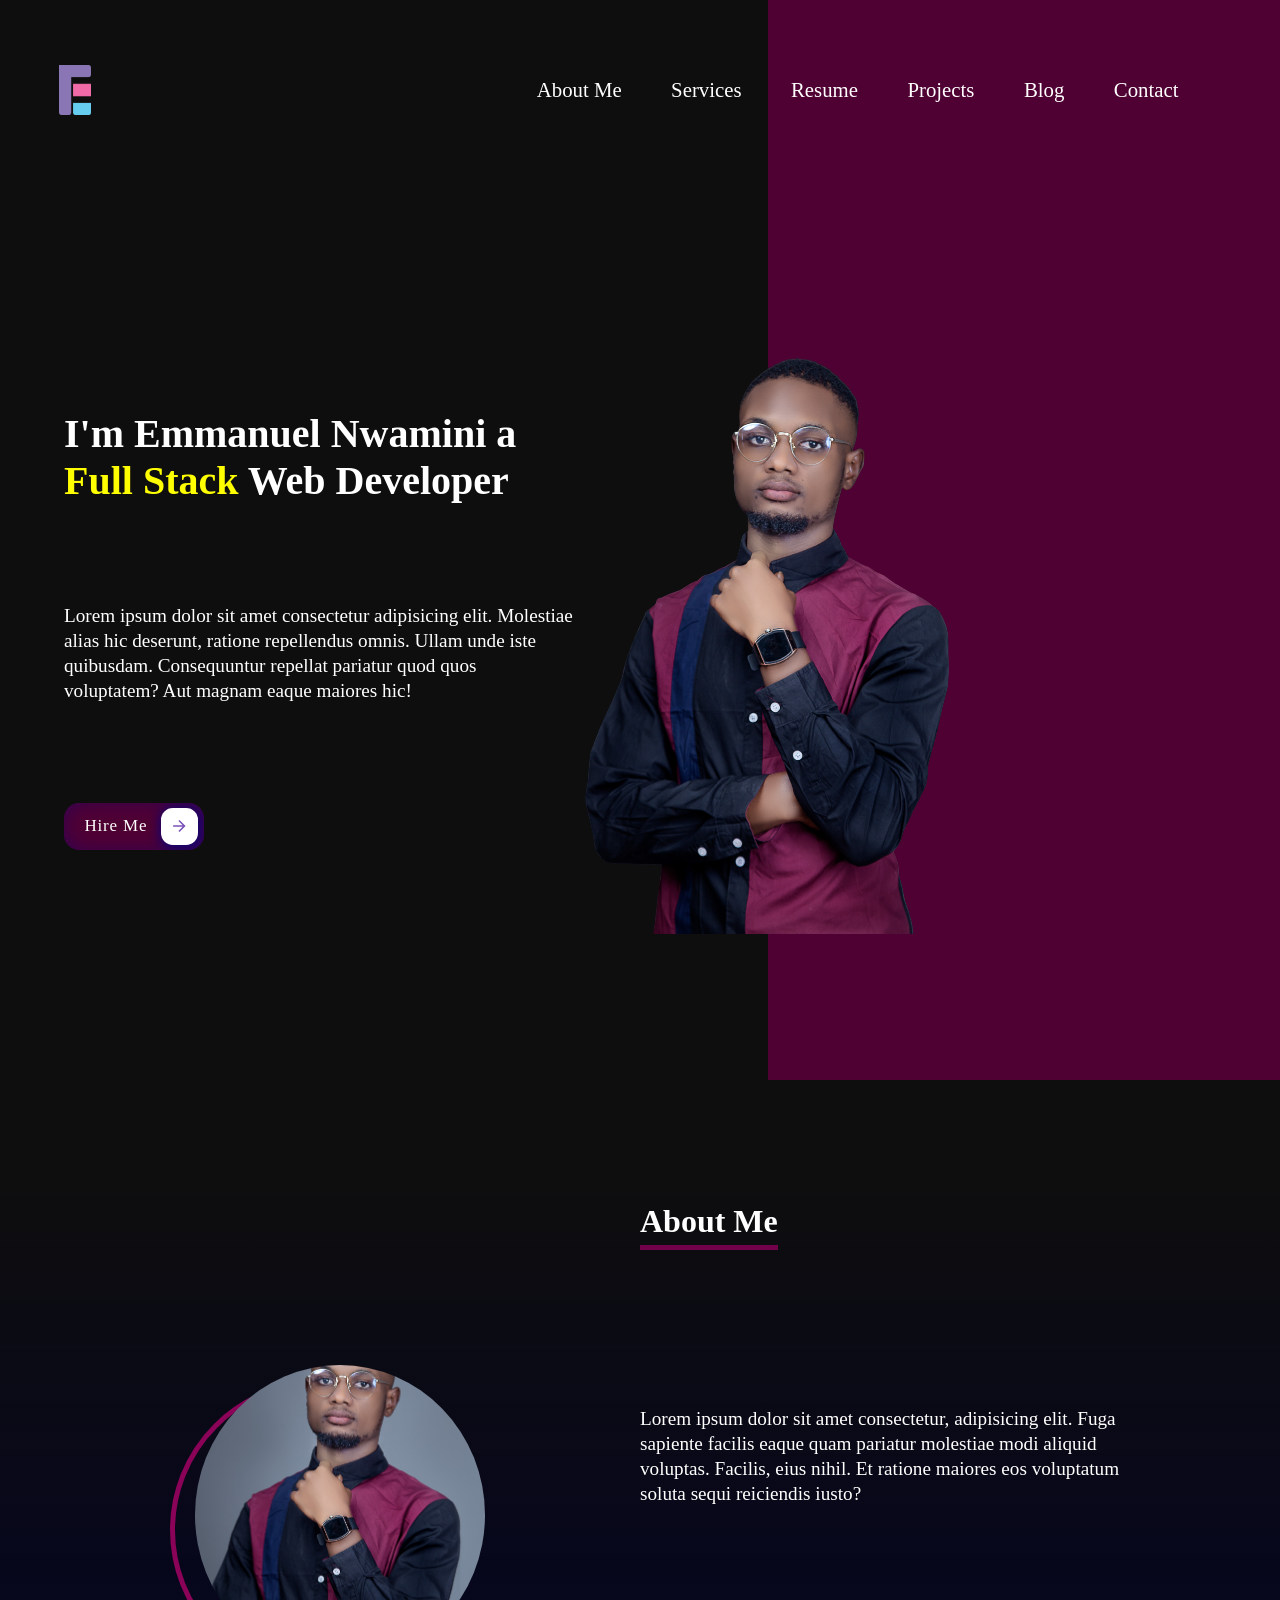
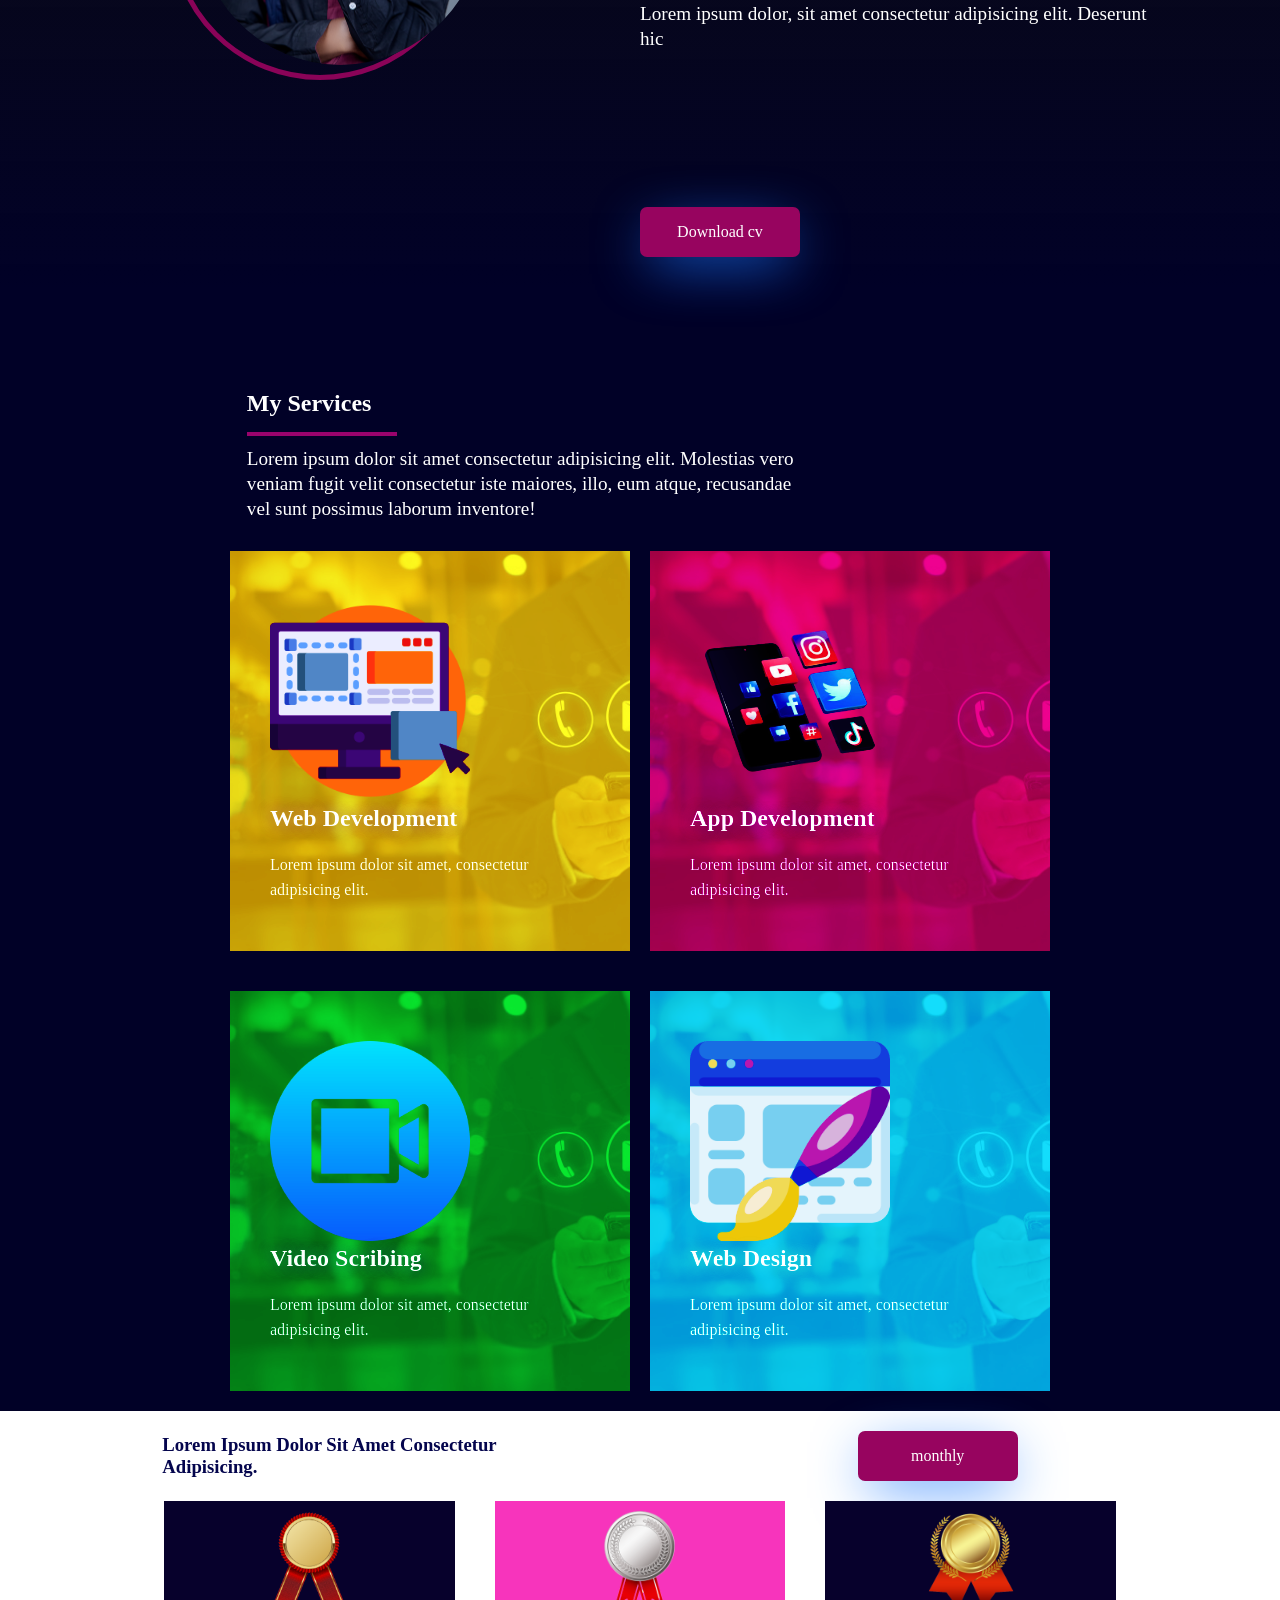
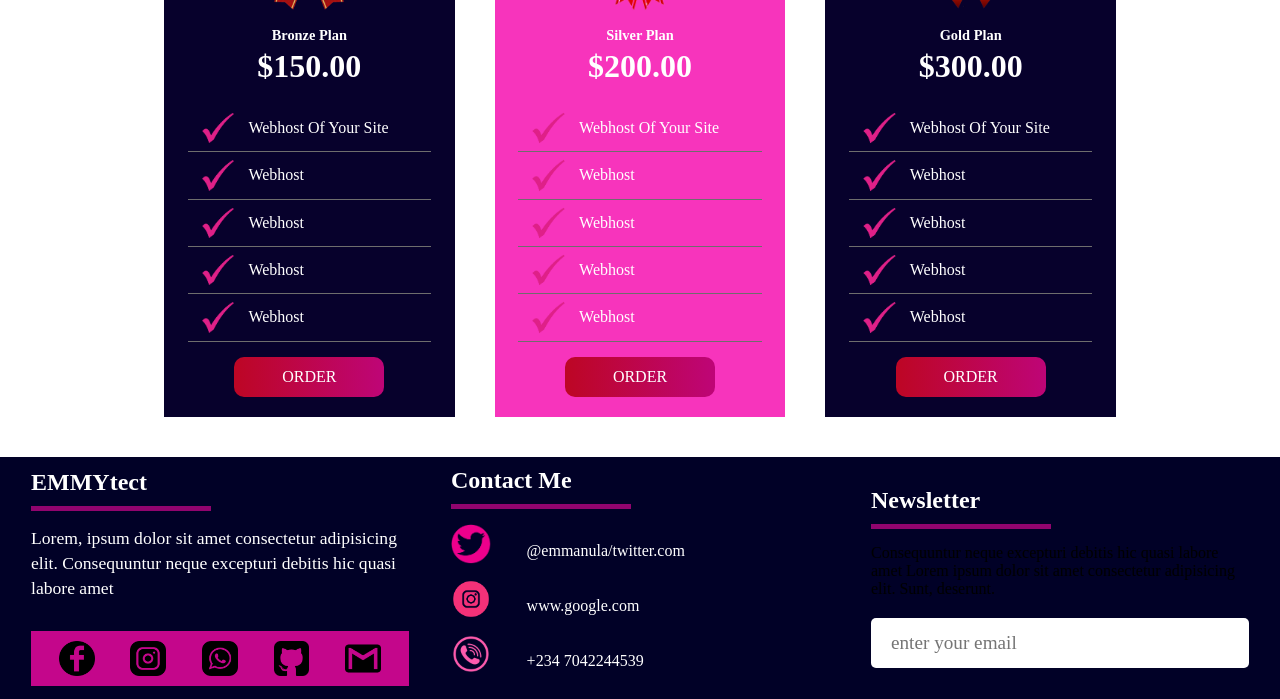
<file: index.html>
<!DOCTYPE html>
<html lang="en">
<head>
    <meta charset="UTF-8">
    <meta http-equiv="X-UA-Compatible" content="IE=edge">
    <meta name="viewport" content="width=device-width, initial-scale=1.0">
    <title>my portfolio</title>
    <link rel="stylesheet" href="./css/style.css">
    <link rel="shortcut icon" href="./images/logo-removebg-preview.png" type="image/x-icon">
</head>
<body>  
    <!-- this is the header section that contains the logo and the navigation bars   -->
    <header id="head"> 
        <!-- this is the logo container -->
        <div class="logo-container">
            <img src="./images/logo-removebg-preview.png" alt="" class="logo">
        </div>

        <!-- this is the navigation bar  for the destop view -->
        <nav class="navbar">

            <ul class="navlist">
                <li class="tab">
                    <!-- these are the navbar links to different pages -->
                    <a href="./index.html" class="link">about me</a>
                </li>
                <li class="tab">
                    <a href="#service" class="link">services</a>
                </li>
                <li class="tab">
                    <a href="./html files/resume.html" class="link">resume</a>
                </li>
                <li class="tab">
                    <a href="./html files/" class="link">projects</a>
                </li>
                <li class="tab">
                    <a href="./html files/blog.html" class="link">blog</a>
                </li>
                <li class="tab">
                    <a href="./html files/contact.html" class="link">contact</a>
                </li>
            </ul>
        </nav>

        <!-- this is the navigation sidebar for the mobile view -->

        <div class="menu-list" id="menu-items">
            <div class="menu-list-login">
                 <img src="./images/1193.png" alt=""  id="close-sidebar" class="close-btn">
            </div>
         <ul class="list-items">
            <li><a href="./index.html">home <img src="./images/arrow-24-xxl.png" alt="" class="arrow"> </a ></li>
             <li><a href="./html files/contact.html">contact  <img src="./images/arrow-24-xxl.png" alt="" class="arrow"></a></li>             <li><a href="./html files/blog.html">blog  <img src="./images/arrow-24-xxl.png" alt="" class="arrow"></a></li>
             <li><a href="./html files/project.html">projects <img src="./images/arrow-24-xxl.png" alt="" class="arrow"></a></li>
             <li><a href="./html files/resume.html">resume  <img src="./images/arrow-24-xxl.png" alt="" class="arrow"></a></li>
         </ul>
        </div>
        <!-- this is the code for the hamburger menu in the mobile view -->

        <div class="menu-container" id="menubar">
            <div class="menu-line"></div>
            <div class="menu-line"></div>
            <div class="menu-line"></div>
        </div>
    </header>
<!-- end of the header section -->

<!-- this is the beginning of the landpage section  -->

    <section class="landpage">
        <!-- this contains the introductory text -->

        <div class="welcome-text-container">
            <h1 class="intro-header">
                i'm emmanuel nwamini <span class="a">a</span><span class="fullstack"> full stack</span>
                web developer
            </h1>
            <p class="intro-details">
                Lorem ipsum dolor sit amet consectetur adipisicing elit. Molestiae alias hic deserunt, 
                ratione repellendus omnis. Ullam unde iste quibusdam. 
                Consequuntur repellat pariatur quod quos voluptatem? Aut magnam eaque maiores hic!
            </p>
            <button class="cssbuttons-io-button"> hire me
                <div class="icon">
                  <svg height="24" width="24" viewBox="0 0 24 24" xmlns="http://www.w3.org/2000/svg"><path d="M0 0h24v24H0z" fill="none"></path><path d="M16.172 11l-5.364-5.364 1.414-1.414L20 12l-7.778 7.778-1.414-1.414L16.172 13H4v-2z" fill="currentColor"></path></svg>
                </div>
              </button>
        </div>

        <!-- this contains the lanpage image -->

        <div class="img-container">
            <img src="./images/profile2.png" alt="" >
        </div>
    </section>
    <!-- this is the end of the landpage section -->

    <!-- this is the beginning of the about me section  -->

    <section class="about-section">
        <!-- this is the profile picture container  -->
        <div class="profile-pix-container">
            <!-- this is the div round the picture with pink border-color  -->
            <div class="picture-wrapper">
                <img src="./images/profile1.jpg" alt="" class="profile-pix">
            </div>
        </div>
        <!-- this contains the about me text  -->
        <div class="about-us-text">
            <h1>about me</h1>
            <p>Lorem ipsum dolor sit amet consectetur, adipisicing elit. Fuga sapiente
                 facilis eaque quam pariatur molestiae modi aliquid voluptas. Facilis, eius nihil. Et
                 ratione maiores eos voluptatum soluta sequi reiciendis iusto?</p>
                <p>Lorem ipsum dolor, sit amet consectetur adipisicing elit. Deserunt hic</p>

                <!-- this is the download cv button  -->

            <button class="button" style="vertical-align:middle"><span>Download cv</span></button>
        </div>       
    </section>

    <!-- this is the end of the about me section  -->


     <!-- this is the beginning of the service section  -->
    <section class="service-section" id="service">

        <!-- this div contains the service header text  -->
        <div class="service-header">
            <h1>my services</h1>
            <p>Lorem ipsum dolor sit amet consectetur adipisicing elit. Molestias vero
                veniam fugit velit consectetur iste maiores, illo, eum atque,
                recusandae vel sunt possimus laborum inventore!</p>
        </div>

        <!-- this div contains the service cards -->
        <div class="service-card-container">
            <!-- this contains the first two top service cards  -->
            <div class="top-card">
                <!-- this is the first top service card  -->
                <div class="card card1">
                    <div class="card-body1">
                        <div class="card-img-container">
                            <img src="./images/ux.png" alt="" class="card-img">
                        </div>   
                        <h2>web development</h2>
                        <p>Lorem ipsum dolor sit amet, consectetur adipisicing elit.</p>
                    </div>
                </div>
                <!-- this is the second top service card  -->
                <div class="card card2">
                    <div class="card-body2">
                        <div class="card-img-container">
                            <img src="./images/images__5_-removebg-preview.png" alt="" class="card-img">
                        </div>  
                        <h2>app development</h2>
                        <p>Lorem ipsum dolor sit amet, consectetur adipisicing elit.</p>
                    </div>
                </div>
            </div>
            <!-- end of the top card container  -->

            <!-- beginning of the lower card container  -->
            <div class="lower-card">
                <!-- third card -->
                <div class="card card3">
                    <div class="card-body3">
                        <div class="card-img-container">
                            <img src="./images/video-camera.png" alt="" class="card-img">
                        </div>  
                        <h2>video scribing</h2>
                        <p>Lorem ipsum dolor sit amet, consectetur adipisicing elit.</p>
                    </div>
                </div>
                <!-- 4th card  -->
                <div class="card card4">
                    <div class="card-body4">
                        <div class="card-img-container">
                            <img src="./images/web-design.png" alt="" class="card-img">
                        </div>  
                        <h2>web design</h2>
                        <p>Lorem ipsum dolor sit amet, consectetur adipisicing elit.</p>
                    </div>
                </div>
            </div>
        </div>
        <!-- end of lower card  -->
    </section>
    <!-- end of service container section  -->

    <!-- beginning of prizing section "dont mind the contact section i wrote" i'll correct it -->

    <section class="contact-section">
        <!-- top section the contains prizing btns -->
        <div class="top-btn">
            <h3>Lorem ipsum dolor sit amet consectetur adipisicing.</h3>
            <button class="button" style="vertical-align:middle"><span>monthly</span></button>
        </div>

        <!-- prize crad containing section  -->
        <div class="price-card-container">
            <!-- prize card 1 -->
            <div class="prize-card prizecard1">
                <img src="./images/gold-medal-1321-removebg-preview.png" alt="" class="banner">
                <h1 class="prize">
                    <span class="small-text">bronze plan</span><br>
                    $150.00
                </h1>
                <ul class="prize-container">
                    <li class="prize-list">
                        <img src="./images/thick.png" alt="" class="thicked"> <a href="#">webhost of your site</a>
                    </li>
                    <li class="prize-list">
                        <img src="./images/thick.png" alt="" class="thicked"> <a href="#">webhost</a>
                    </li>
                    <li class="prize-list">
                        <img src="./images/thick.png" alt="" class="thicked"> <a href="#">webhost</a>
                    </li>
                    <li class="prize-list">
                        <img src="./images/thick.png" alt="" class="thicked"> <a href="#">webhost</a>
                    </li>
                    <li class="prize-list">
                        <img src="./images/thick.png" alt="" class="thicked"> <a href="#">webhost</a>
                    </li>
                </ul>
                <button class="pink-btn">
                    order
                </button>
            </div>
            <!-- prize card 2 -->
            <div class="prize-card prizecard2">
                <img src="./images/silver-medal-1948-removebg-preview.png" alt="" class="banner">
                <h1 class="prize">
                    <span class="small-text">silver plan</span><br>
                    $200.00
                </h1>
                <ul class="prize-container">
                    <li class="prize-list">
                        <img src="./images/thick.png" alt="" class="thicked"> <a href="#">webhost of your site</a>
                    </li>
                    <li class="prize-list">
                        <img src="./images/thick.png" alt="" class="thicked"> <a href="#">webhost</a>
                    </li>
                    <li class="prize-list">
                        <img src="./images/thick.png" alt="" class="thicked"> <a href="#">webhost</a>
                    </li>
                    <li class="prize-list">
                        <img src="./images/thick.png" alt="" class="thicked"> <a href="#">webhost</a>
                    </li>
                    <li class="prize-list">
                        <img src="./images/thick.png" alt="" class="thicked"> <a href="#">webhost</a>
                    </li>
                </ul>
                <button class="pink-btn">
                    order
                </button>
            </div>
            <!-- prize card 3 -->
            <div class="prize-card prizecard3">
                <img src="./images/gold.png" alt="" class="banner">
                <h1 class="prize">
                    <span class="small-text">gold plan</span><br>
                    $300.00
                </h1>
                <ul class="prize-container">
                    <li class="prize-list">
                        <img src="./images/thick.png" alt="" class="thicked"> <a href="#">webhost of your site</a>
                    </li>
                    <li class="prize-list">
                        <img src="./images/thick.png" alt="" class="thicked"> <a href="#">webhost</a>
                    </li>
                    <li class="prize-list">
                        <img src="./images/thick.png" alt="" class="thicked"> <a href="#">webhost</a>
                    </li>
                    <li class="prize-list">
                        <img src="./images/thick.png" alt="" class="thicked"> <a href="#">webhost</a>
                    </li>
                    <li class="prize-list">
                        <img src="./images/thick.png" alt="" class="thicked"> <a href="#">webhost</a>
                    </li>
                </ul>
                <button class="pink-btn">
                    order
                </button>
            </div>
        </div>
    </section>
    <!-- end of prizing section  -->

    <!-- footer section -->
    <footer>
        <!-- first division -->
        <div class="foot1">
            <h2><span class="emmy">emmy</span>tect</h2>
            <p>
                Lorem, ipsum dolor sit amet consectetur adipisicing elit.
                Consequuntur neque excepturi debitis hic quasi labore amet 
            </p>
            <div class="social-media-handle">
                <img src="./images/facebook.png" alt="" class="social-icon">
                <img src="./images/insta.png" alt="" class="social-icon">
                <img src="./images/whatsapp.png" alt="" class="social-icon">
                <img src="./images/git.png" alt="" class="social-icon">
                <img src="./images/mail.png" alt="" class="social-icon">
            </div>
        </div>
        <!-- second division  -->
        <div class="foot1">
            <h2>contact me</h2>
            <li ><img src="./images/twitter.png" alt=""class="my-img"> <a href="#">@emmanula/twitter.com</a></li>
            <li ><img src="./images/instagram.png" alt=""class="my-img"> <a href="#">www.google.com</a></li>
            <li ><img src="./images/images__4_-removebg-preview.png" alt=""class="my-img"> <a href="#">+234 7042244539</a></li>
        </div>
        <!-- 3rd division  -->

        <div class="foot1">
            <p>
            <h2>newsletter</h2>
                Consequuntur neque excepturi debitis hic quasi labore amet
                Lorem ipsum dolor sit amet consectetur adipisicing elit. Sunt, deserunt.
            </p>
            <input type="email" name="" id="" placeholder="enter your email" class="input">
        </div>
    </footer>
    <script src="./js/main.js"></script>
</body>
</html>
</file>
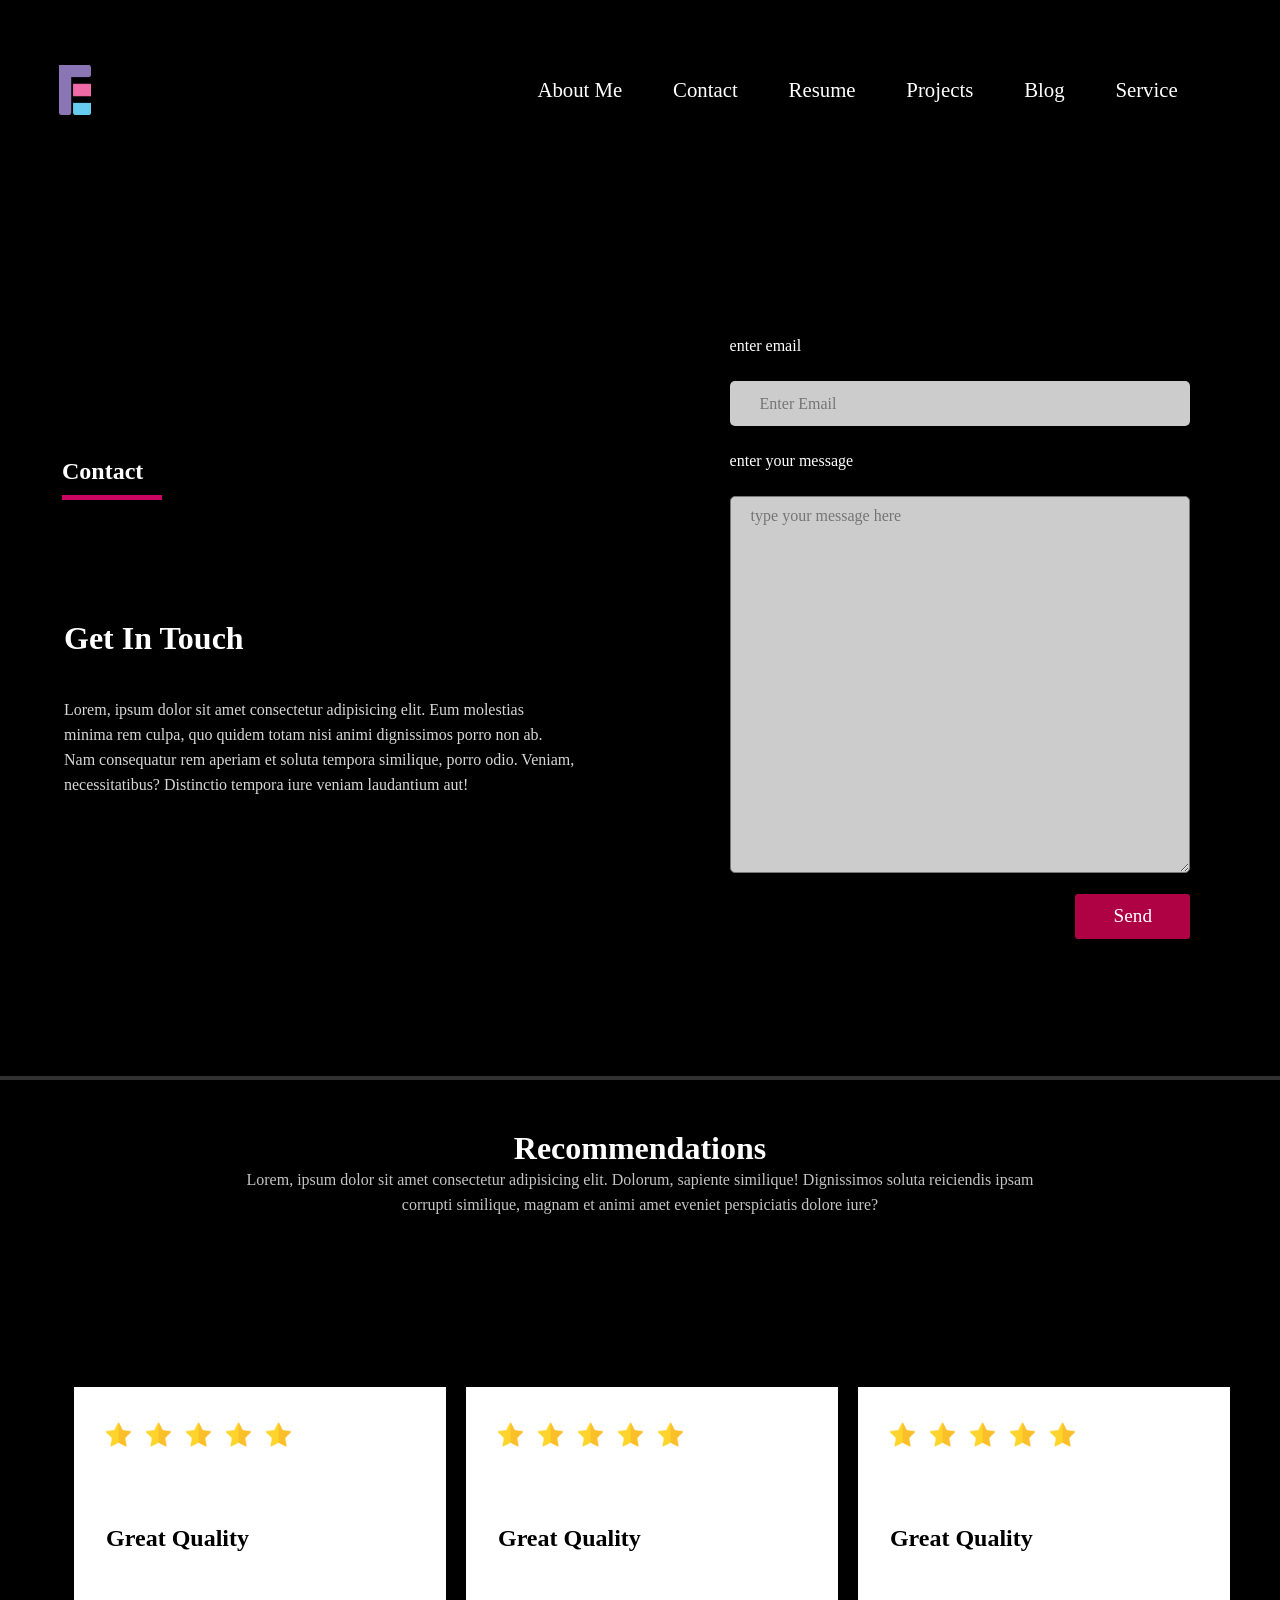
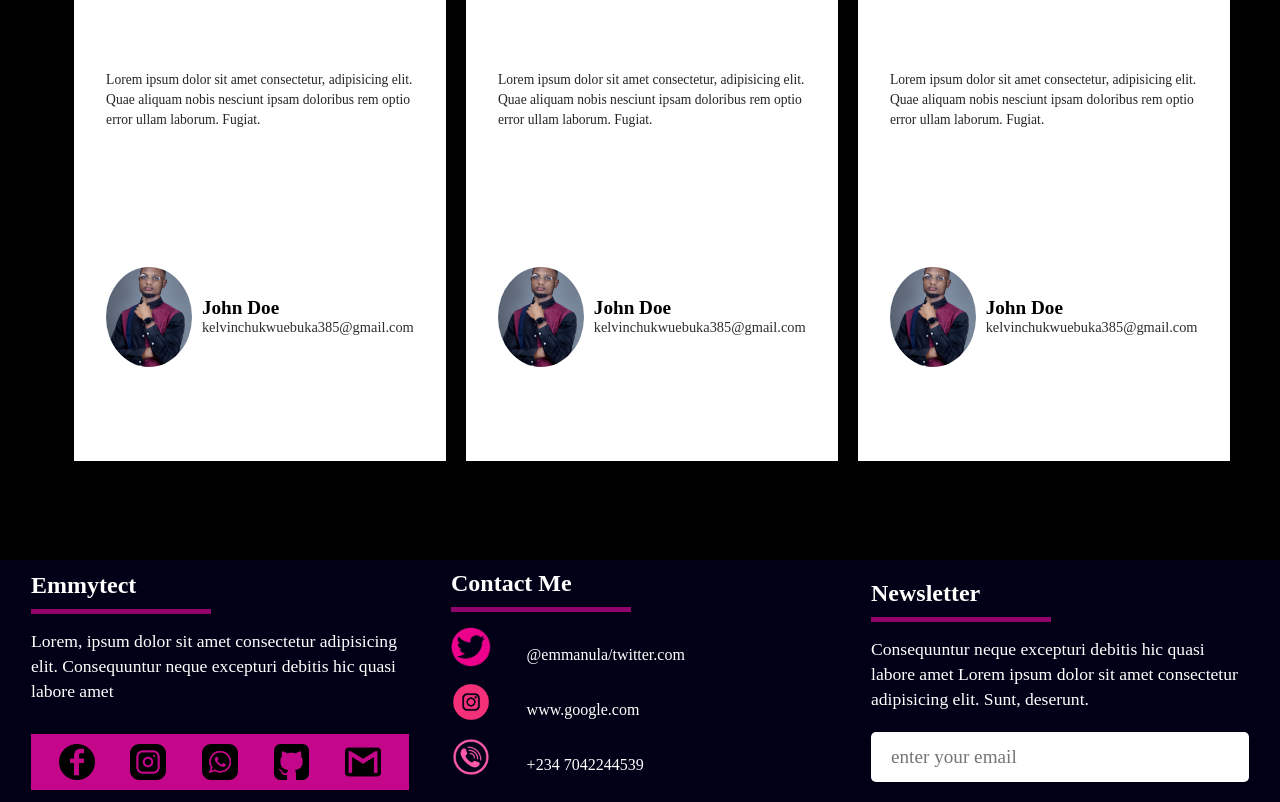
<file: html files/contact.html>
<!DOCTYPE html>
<html lang="en">
<head>
    <meta charset="UTF-8">
    <meta http-equiv="X-UA-Compatible" content="IE=edge">
    <meta name="viewport" content="width=device-width, initial-scale=1.0">
    <title>contact</title>
    <link rel="stylesheet" href="../css/general.css">
    <link rel="stylesheet" href="../css/contact.css">
</head>
<body>
    <header id="head">
        <!-- this is the logo container  -->
        <div class="logo-container">
            <img src="../images/logo-removebg-preview.png" alt="" class="logo">
        </div> 
        <!-- this is the navbar for desktop view    -->
        <nav class="navbar">
            <ul class="navlist">
                <li class="tab">
                    <a href="../index.html" class="link">about me</a>
                </li>
                <li class="tab">
                    <a href="./contact.html" class="link">contact</a>
                </li>
                <li class="tab">
                    <a href="./resume.html" class="link">resume</a>
                </li>
                <li class="tab">
                    <a href="./project.html" class="link">projects</a>
                </li>
                <li class="tab">
                    <a href="./blog.html" class="link">blog</a>
                </li>
                <li class="tab">
                    <a href="../index.html/#service" class="link">service</a>
                </li>
            </ul>
        </nav>
        <!-- this is the navbar for mobile view  -->
        <div class="menu-list" id="menu-items">
            <div class="menu-list-login">
                 <img src="../images/1193.png" alt=""  id="close-sidebar" class="close-btn">
            </div>
         <ul class="list-items">
            <li><a href="../index.html">home<img src="../images/arrow-24-xxl.png" alt="" class="arrow"> </a ></li>
             <li><a href="./contact.html">contact  <img src="../images/arrow-24-xxl.png" alt="" class="arrow"></a></li>
             <li><a href="./blog.html">blog  <img src="../images/arrow-24-xxl.png" alt="" class="arrow"></a></li>
             <li><a href="./resume.html">resume  <img src="../images/arrow-24-xxl.png" alt="" class="arrow"></a></li>
             <li><a href="./project.html">projects  <img src="../images/arrow-24-xxl.png" alt="" class="arrow"></a></li>
         </ul>
        </div>
        <!-- this is the hamburger menu  -->
        <div class="menu-container" id="menubar">
            <div class="menu-line"></div>
            <div class="menu-line"></div>
            <div class="menu-line"></div>
        </div>
    </header>
    <!-- this is the contact landpage that contains the get in touch text and the form  -->
    <section class="contact-landpage">
        <div class="contact-text-container">
            <h1>contact</h1>
            <h2>get in touch</h2>
            <p>Lorem, ipsum dolor sit amet consectetur adipisicing elit.
                 Eum molestias minima rem culpa, quo quidem totam nisi 
                 animi dignissimos porro non ab. Nam consequatur rem aperiam et 
                 soluta tempora similique, porro odio. 
                Veniam, necessitatibus? Distinctio tempora iure veniam laudantium aut!
            </p>
        </div>
        <!-- this is the contact form  -->
        <div class="form-container">
            <form action="" method="post" class="contact-form">
                <label for="#email-input">enter email</label>
                <input type="email" placeholder="enter email" class="contact-input" id="email-input">
                <label for="#text-area">enter your message</label>
                <textarea name="" id="text-area" cols="30" rows="10" class="text-area" placeholder="type your message here"></textarea>
                <button type="submit" class="submit-btn" value="submit">send</button>
            </form>
        </div>
    </section>
    <!-- this is the end of the first section  -->

    <!-- ths is the beginning of the second section ie the recommendation part  -->
    <section class="recommendation-section">
        <div class="recommendation-text">
            <h1>recommendations</h1>
            <p>Lorem, ipsum dolor sit amet consectetur adipisicing elit. Dolorum,
                sapiente similique! Dignissimos soluta reiciendis ipsam corrupti 
                similique, magnam et animi amet eveniet perspiciatis dolore iure?</p>
        </div>
        <!-- this contains the customer cards -->
        <div class="recommendation-card-container">
            <!-- this is the 1st customer card  -->
            <div class="recommendation-card">
                <div class="rank-container">
                    <img src="../images/star-removebg-preview.png" alt="" class="star">
                    <img src="../images/star-removebg-preview.png" alt="" class="star">
                    <img src="../images/star-removebg-preview.png" alt="" class="star">
                    <img src="../images/star-removebg-preview.png" alt="" class="star">
                    <img src="../images/star-removebg-preview.png" alt="" class="star">
                </div>
                <div class="rec-card-body">
                    <h1>great quality</h1>
                    <p>Lorem ipsum dolor sit amet consectetur, adipisicing elit.
                         Quae aliquam nobis nesciunt ipsam doloribus rem optio error ullam laborum. Fugiat.
                    </p>
                </div>
                <div class="profile-info">
                    <img src="../images/profile1.jpg" alt="" class="profile-img">
                    <p>
                        <span class="person-name">john doe</span>
                        <br>
                        kelvinchukwuebuka385@gmail.com
                    </p>
                </div>
            </div>
            <!-- 2nd  -->
            <div class="recommendation-card">
                <div class="rank-container">
                    <img src="../images/star-removebg-preview.png" alt="" class="star">
                    <img src="../images/star-removebg-preview.png" alt="" class="star">
                    <img src="../images/star-removebg-preview.png" alt="" class="star">
                    <img src="../images/star-removebg-preview.png" alt="" class="star">
                    <img src="../images/star-removebg-preview.png" alt="" class="star">
                </div>
                <div class="rec-card-body">
                    <h1>great quality</h1>
                    <p>Lorem ipsum dolor sit amet consectetur, adipisicing elit.
                         Quae aliquam nobis nesciunt ipsam doloribus rem optio error ullam laborum. Fugiat.
                    </p>
                </div>
                <div class="profile-info">
                    <img src="../images/profile1.jpg" alt="" class="profile-img">
                    <p>
                        <span class="person-name">john doe</span>
                        <br>
                        kelvinchukwuebuka385@gmail.com
                    </p>
                </div>
            </div>
            <!-- 3rd  -->
            <div class="recommendation-card">
                <div class="rank-container">
                    <img src="../images/star-removebg-preview.png" alt="" class="star">
                    <img src="../images/star-removebg-preview.png" alt="" class="star">
                    <img src="../images/star-removebg-preview.png" alt="" class="star">
                    <img src="../images/star-removebg-preview.png" alt="" class="star">
                    <img src="../images/star-removebg-preview.png" alt="" class="star">
                </div>
                <div class="rec-card-body">
                    <h1>great quality</h1>
                    <p>Lorem ipsum dolor sit amet consectetur, adipisicing elit.
                         Quae aliquam nobis nesciunt ipsam doloribus rem optio error ullam laborum. Fugiat.
                    </p>
                </div>
                <div class="profile-info">
                    <img src="../images/profile1.jpg" alt="" class="profile-img">
                    <p>
                        <span class="person-name">john doe</span>
                        <br>
                        kelvinchukwuebuka385@gmail.com
                    </p>
                </div>
            </div>
        </div>
    </section>
    <!-- end of the recommendation section  -->
    <footer>
        <!-- first division -->
        <div class="foot1">
            <h2><span class="emmy">emmy</span>tect</h2>
            <p>
                Lorem, ipsum dolor sit amet consectetur adipisicing elit.
                Consequuntur neque excepturi debitis hic quasi labore amet 
            </p>
            <div class="social-media-handle">
                <img src="../images/facebook.png" alt="" class="social-icon">
                <img src="../images/insta.png" alt="" class="social-icon">
                <img src="../images/whatsapp.png" alt="" class="social-icon">
                <img src="../images/git.png" alt="" class="social-icon">
                <img src="../images/mail.png" alt="" class="social-icon">
            </div>
        </div>
        <!-- second division  -->
        <div class="foot1">
            <h2>contact me</h2>
            <li ><img src="../images/twitter.png" alt=""class="my-img"> <a href="#">@emmanula/twitter.com</a></li>
            <li ><img src="../images/instagram.png" alt=""class="my-img"> <a href="#">www.google.com</a></li>
            <li ><img src="../images/images__4_-removebg-preview.png" alt=""class="my-img"> <a href="#">+234 7042244539</a></li>
        </div>
        <!-- 3rd division  -->

        <div class="foot1">
            <h2>newsletter</h2>
            <p>
                Consequuntur neque excepturi debitis hic quasi labore amet
                Lorem ipsum dolor sit amet consectetur adipisicing elit. Sunt, deserunt.
            </p>
            <input type="email" name="" id="" placeholder="enter your email" class="input">
        </div>
    </footer>
    <script src="../js/main.js"></script>
</body>
</html>
</file>
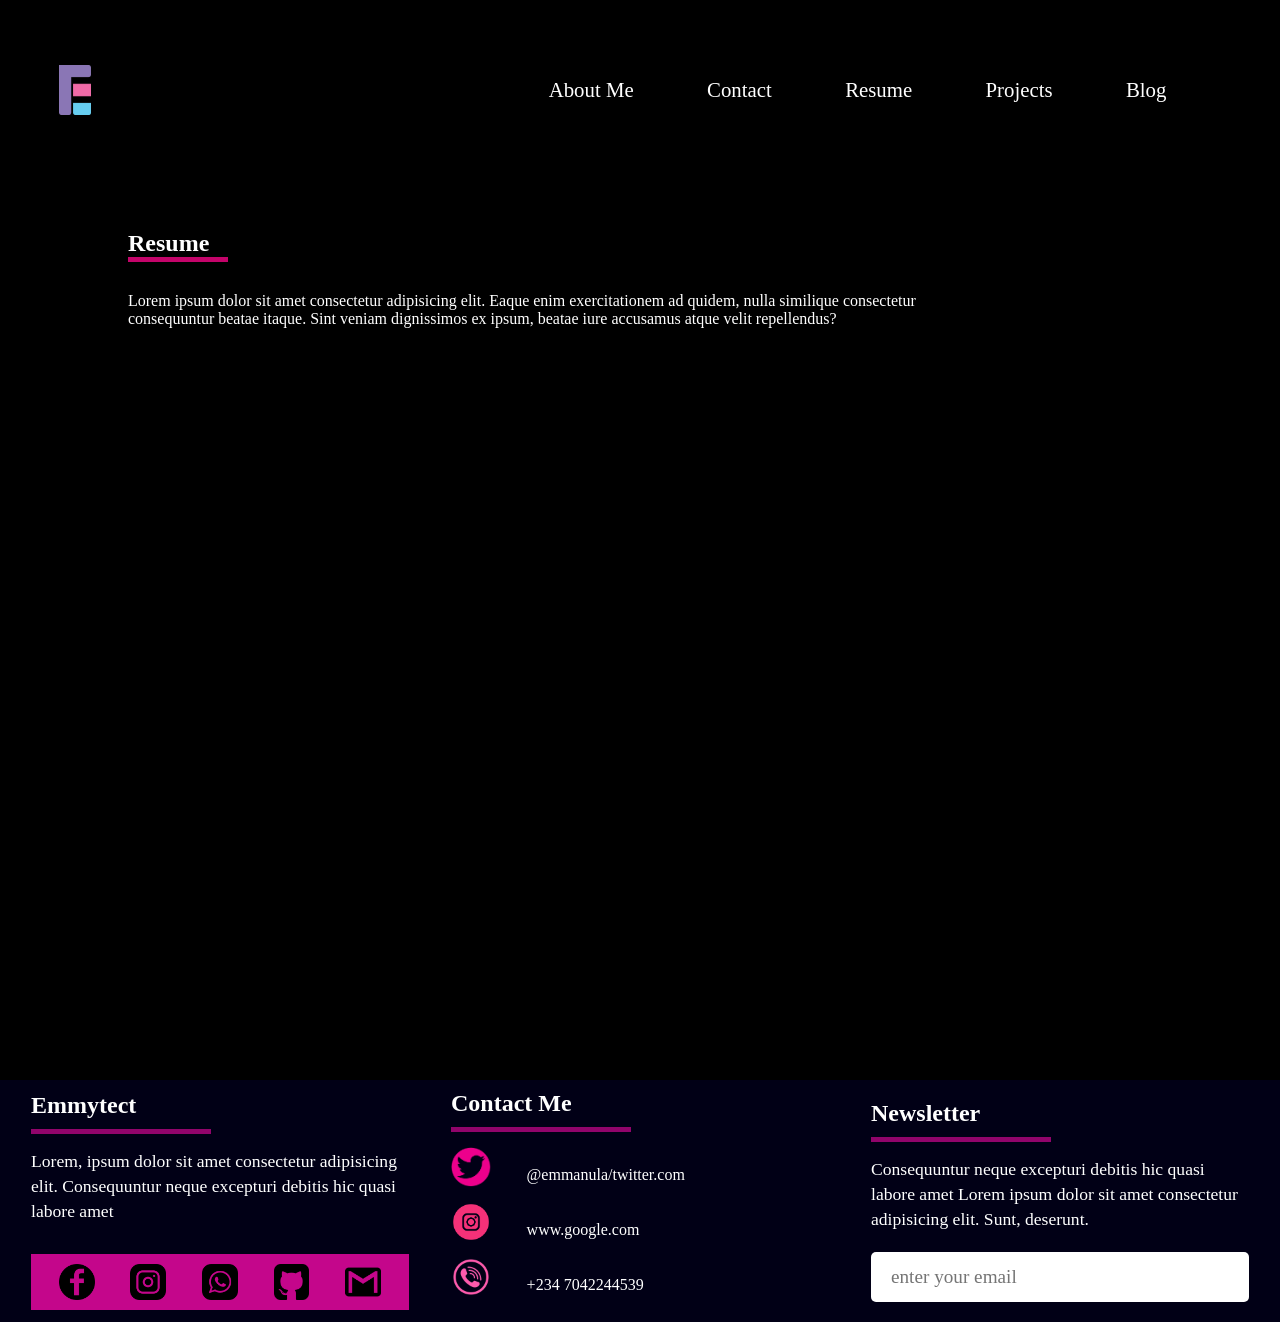
<file: html files/resume.html>
<!DOCTYPE html>
<html lang="en">
<head>
    <meta charset="UTF-8">
    <meta http-equiv="X-UA-Compatible" content="IE=edge">
    <meta name="viewport" content="width=device-width, initial-scale=1.0">
    <title>resume</title>
    <link rel="stylesheet" href="../css/general.css">
    <link rel="stylesheet" href="../css/contact.css">
</head>

<body>
    <header id="head"> 
        <!-- this is the log container  -->
        <div class="logo-container">
            <img src="../images/logo-removebg-preview.png" alt="" class="logo">
        </div> 
        <!-- this is the navbar for desktop view    -->
        <nav class="navbar">
            <ul class="navlist">
                <li class="tab">
                    <a href="../index.html" class="link">about me</a>
                </li>
                <li class="tab">
                    <a href="./contact.html" class="link">contact</a>
                </li>
                <li class="tab">
                    <a href="./resume.html" class="link">resume</a>
                </li>
                <li class="tab">
                    <a href="./project.html" class="link">projects</a>
                </li>
                <li class="tab">
                    <a href="./blog.html" class="link">blog</a>
                </li>
            </ul>
        </nav>
        <!-- this is the navbar for the mobile view  -->
        <div class="menu-list" id="menu-items">
            <div class="menu-list-login">
                 <img src="../images/1193.png" alt=""  id="close-sidebar" class="close-btn">
            </div>
         <ul class="list-items">
            <li><a href="../index.html">home<img src="../images/arrow-24-xxl.png" alt="" class="arrow"> </a ></li>
             <li><a href="./contact.html">contact  <img src="../images/arrow-24-xxl.png" alt="" class="arrow"></a></li>
             <li><a href="./blog.html">blog  <img src="../images/arrow-24-xxl.png" alt="" class="arrow"></a></li>
             <li><a href="./resume.html">resume  <img src="../images/arrow-24-xxl.png" alt="" class="arrow"></a></li>
             <li><a href="./project.html">projects  <img src="../images/arrow-24-xxl.png" alt="" class="arrow"></a></li>
         </ul>
        </div>
        <!-- this is the hamburger menu  -->
        <div class="menu-container" id="menubar">
            <div class="menu-line"></div>
            <div class="menu-line"></div>
            <div class="menu-line"></div>
        </div>
    </header>
    <!-- this is the resume landpage  -->
    <section class="resume-landpage">
        <!-- this contains the resume text  -->
        <div class="resume-text-container">
            <h1>resume</h1>
            <p>Lorem ipsum dolor sit amet consectetur adipisicing elit. 
                Eaque enim exercitationem ad quidem, nulla similique 
                consectetur consequuntur beatae itaque. Sint veniam 
                dignissimos ex ipsum,
                 beatae iure accusamus atque velit repellendus?
            </p>
        </div>

        <div class="resume-doc-container">
            <!-- resume pdf comes here  -->
        </div>

    </section>
    <footer>
        <!-- first division -->
        <div class="foot1">
            <h2><span class="emmy">emmy</span>tect</h2>
            <p>
                Lorem, ipsum dolor sit amet consectetur adipisicing elit.
                Consequuntur neque excepturi debitis hic quasi labore amet 
            </p>
            <div class="social-media-handle">
                <img src="../images/facebook.png" alt="" class="social-icon">
                <img src="../images/insta.png" alt="" class="social-icon">
                <img src="../images/whatsapp.png" alt="" class="social-icon">
                <img src="../images/git.png" alt="" class="social-icon">
                <img src="../images/mail.png" alt="" class="social-icon">
            </div>
        </div>
        <!-- second division  -->
        <div class="foot1">
            <h2>contact me</h2>
            <li ><img src="../images/twitter.png" alt=""class="my-img"> <a href="#">@emmanula/twitter.com</a></li>
            <li ><img src="../images/instagram.png" alt=""class="my-img"> <a href="#">www.google.com</a></li>
            <li ><img src="../images/images__4_-removebg-preview.png" alt=""class="my-img"> <a href="#">+234 7042244539</a></li>
        </div>
        <!-- 3rd division  -->

        <div class="foot1">
            <h2>newsletter</h2>
            <p>
                Consequuntur neque excepturi debitis hic quasi labore amet
                Lorem ipsum dolor sit amet consectetur adipisicing elit. Sunt, deserunt.
            </p>
            <input type="email" name="" id="" placeholder="enter your email" class="input">
        </div>
    </footer>
    <script src="../js/main.js"></script>
</body>
</html>
</file>
<file: css/style.css>
*{
    border: 0%;
    padding: 0%;
    box-sizing: border-box;
    margin: 0%;
}
html{
    scroll-behavior: smooth;
}
img{
    z-index: 1;
}
header{
    background: linear-gradient(90deg,rgba(0, 0, 0, 0.945) 60%,#500133 30%);
    display: flex;
    align-items: center;
    justify-content: space-between;
    height: 20vh;
    background-color: white;
    position: sticky;
    top: 0;
    z-index: 200;
}
.logo-container{
    width: 30%;
    /* background-color: white; */
    height: 100%;
    display: flex;
    align-items: center;
    justify-content: flex-start;
    padding-left: 50px;
}
.logo{
    height: 50px;
    width: 50px;
    max-width: 100%;
    object-fit: contain;
}
.navbar{
    width: 60%;
    height: 100%;
    display: flex;
    justify-content: flex-start;
}
.menu-container{
    display: none;
}
.menu-list{
    display: none;
    overflow-x: hidden;
}
.navlist{
    width: 90%;
    display: flex;
    align-items: center;
    justify-content: space-around;
    height: 100%;
    list-style-type: none;
}
.tab a{
    text-decoration: none;
    font-family: varela round;
    font-size: 1.3rem;
    text-transform: capitalize;
    color: white;
}

.landpage{
    height: 100vh;
    width: 100%;
    background: linear-gradient(90deg,rgba(0, 0, 0, 0.945) 60%,#500133 30%);
    display: flex;
    align-items: center;
    justify-content: center;
}
.welcome-text-container{
    width: 40%;
    /* background-color: green; */
    height: 60%;
    display: flex;
    align-items: center;
    justify-content: space-around;
    flex-direction: column;
}
.intro-header{
    font-size: 2.5rem;
    font-family: poppins;
    text-transform: capitalize;
    color: white;
}
.a{
    text-transform:lowercase ;
}
.intro-details{
    color: white;
    font-family: roboto;
    line-height: 25px;
    font-size: 1.2rem;
}
.fullstack{
    color: yellow;
}
.hire-btn{
    margin-right: auto;
   
}
/* From cssbuttons.io by @adamgiebl */
.cssbuttons-io-button {
    background: #500133;
    color: white;
    font-family: varela round;
    text-transform: capitalize;
    padding: 0.35em;
    padding-left: 1.2em;
    font-size: 17px;
    font-weight: 500;
    border-radius: 0.9em;
    border: none;
    letter-spacing: 0.05em;
    display: flex;
    align-items: center;
    box-shadow: inset 0 0 1.6em -0.6em #140370;
    overflow: hidden;
    position: relative;
    height: 2.8em;
    padding-right: 3.3em;
   }
   
   .cssbuttons-io-button .icon {
    background: white;
    margin-left: 1em;
    position: absolute;
    display: flex;
    align-items: center;
    justify-content: center;
    height: 2.2em;
    width: 2.2em;
    border-radius: 0.7em;
    box-shadow: 0.1em 0.1em 0.6em 0.2em #140370;
    right: 0.3em;
    transition: all 0.3s;
   }
   
   .cssbuttons-io-button:hover .icon {
    width: calc(100% - 0.6em);
   }
   
   .cssbuttons-io-button .icon svg {
    width: 1.1em;
    transition: transform 0.3s;
    color: #7b52b9;
   }
   
   .cssbuttons-io-button:hover .icon svg {
    transform: translateX(0.1em);
   }
   
   .cssbuttons-io-button:active .icon {
    transform: scale(0.95);
   }
   .cssbuttons-io-button{
       align-self: flex-start;
   }
   
   
   .img-container{
       width: 50%;
   }
   .img-container img{
       max-width: 100%;

   }
   .about-section{
       display: flex;
       align-items: center;
       justify-content: space-between;
       height: 100vh;
       width: 100%;
       background: linear-gradient(rgba(0, 0, 0, 0.945) 10%,#010127 90%);
   }
   .profile-pix-container{
       height: 100%;
       width: 50%;
       display: flex;
       align-items: center;
       justify-content: center;
   }
   .picture-wrapper{
    height: 300px;
       width: 300px;
       border:5px solid #8a0358 ; 
       border-radius: 50%;  
   }
   .profile-pix{
       height: 300px;
       width: 300px;
       border-radius:50% ;
       margin-top: -20px;
       margin-left: 20px;
       max-width: 100%;
       object-fit: cover;
       z-index: 2;
   }
   .about-us-text{
       width: 50%;
       height: 90%;
       display: flex;
       align-items: center;
       justify-content: space-around;
        flex-direction: column;
   }
   .about-us-text h1{
       font-size: 2rem;
       color: white;
       border-bottom: 5px solid #720249;
       font-family: varela round;
       text-transform: capitalize;
       align-self: flex-start;
       padding-bottom: 5px;
   }
   .about-us-text p:first-of-type{
       margin-bottom: -60px;
   }
   .about-us-text p{
       color: white;
       font-family: roboto;
       font-size: 1.2rem;
       line-height: 25px;
       width:80%;
       align-self: flex-start;
   }
   .about-us-text button{
       align-self: flex-start;
   }
   
/* From cssbuttons.io by @Custyyyy */
.button {
    display: inline-block;
    border-radius: 7px;
    border: none;
    background: #97045f;
    color: white;
    font-family: inherit;
    text-align: center;
    font-size: 1rem;
    box-shadow: 0px 14px 56px -11px #1875FF;
    width: 10em;
    padding: 1em;
    transition: all 0.4s;
    cursor: pointer;
    font-family: varela round;
   }
   
   .button span {
    cursor: pointer;
    display: inline-block;
    position: relative;
    transition: 0.4s;
   }
   
   .button span:after {
    content: '';
    position: absolute;
    opacity: 0;
    top: 0;
    right: -20px;
    transition: 0.7s;
   }
   
   .button:hover span {
    padding-right: 1.55em;
   }
   
   .button:hover span:after {
    opacity: 4;
    right: 0;
   }
   .service-section{
       height: auto;
       display: flex;
       align-self: center;
       justify-content: center;
       flex-direction:column ;
       background-color: #010127;
       width: 100%;
   }
   .service-header{
       width: 63%;
       margin: auto;
   }
   .service-header h1{
    font-family: varela round;
    padding-bottom:15px ;
    text-transform: capitalize;
    width: 150px;
    color: white;
    margin: 10px;
    border-bottom: 4px solid rgb(153, 3, 108);
   }
   .service-header p{
       margin: 10px;
      font-family: roboto;
      line-height: 25px; 
      font-size: 1.2rem;
      color: white;
      width: 70%;
   }
   .service-card-container{
       height: 70%;
       margin: auto;
       display: flex;
       width: 100%;
       flex-direction: column;
       align-items: center;
       justify-content: center;
   }
   .top-card{
    height: 50%;
    width: 100%;
    padding: 10px;
    display: flex;
    align-items: center;
    justify-content: center;
}
   .lower-card{
       height: 50%;
       width: 100%;
       display:flex ;
       padding: 10px;
       align-items: center;
       justify-content: center;
   }
   .card{
       height: 400px;
       width: 400px;
       background-color: rgb(39, 187, 9);
       display: flex;
       margin: 10px;
       background-image: url(../images/contact-us-customer-support-hotline-people-connect-call-customer-support_36325-1640.jpg);
       background-repeat: no-repeat;
       background-size: cover;

       position: relative;
   }
   .card::after{
       height: 100%;
       position: absolute;
       width: 100%;
       content: "";
       background-color: rgb(10, 2, 59);
       mix-blend-mode: overlay;
   }
   .card1::after{
    height: 100%;
    position: absolute;
    width: 100%;
    content: "";
    background-color: rgb(110, 7, 70);
    mix-blend-mode: overlay;
}
.card2::after{
    height: 100%;
    position: absolute;
    width: 100%;
    content: "";
    background-color: rgb(8, 2, 44);
    mix-blend-mode: overlay;
}
.card4::after{
    height: 100%;
    position: absolute;
    width: 100%;
    content: "";
    background-color: rgb(4, 77, 64);
    mix-blend-mode: overlay;
}
.card4::after{
    height: 100%;
    position: absolute;
    width: 100%;
    content: "";
    background-color: rgba(5, 209, 216, 0.815);
    mix-blend-mode: overlay;
}
.card-body1{
    height: 100%;
    width: 100%;
    background-color: rgba(255, 255, 0, 0.767);
    display: flex;
    align-items: center;
    justify-content: center;
    flex-direction: column;
}
.card-body2{
    height: 100%;
    width: 100%;
    background-color: rgba(245, 4, 173, 0.808);
    display: flex;
    align-items: center;
    justify-content: center;
    flex-direction: column;
}
.card-body3{
    height: 100%;
    width: 100%;
    background-color: rgba(37, 240, 47, 0.746);
    display: flex;
    align-items: center;
    justify-content: center;
    flex-direction: column;
}
.card-body4{
    height: 100%;
    width: 100%;
    background-color: rgba(2, 150, 248, 0.657);
    display: flex;
    align-items: center;
    justify-content: center;
    flex-direction: column;
}
.card-img{
    width: 200px;
    height: 200px;
    align-self: flex-start;
    /* background-color: white; */
    object-fit: cover;
}

.card-img-container{
    width: 80%;
}
.card h2{
    color: white;
    width: 80%;
    font-family: poppins;
    margin-bottom: 20px;
    text-transform: capitalize;
    text-shadow:0px 0px 15px #a8a8a8;
}
.card p{
    font-family: roboto;
    color: white;
    width: 80%;
    line-height: 25px;
}
.contact-section{
    width: 100%;
    display: flex;
    align-items: center;
    justify-content: center;
    padding: 20px;
    flex-direction: column;
    background-size: cover;
    background-repeat: no-repeat;
    /* height: 100vh; */
}
.top-btn{
    display: flex;
    align-items: center;
    justify-content: space-around;
    width: 90%;
}
.top-btn h3{
    color: rgb(4, 5, 77);
    font-family: roboto;
    text-transform: capitalize;
    width: 30%;
    margin-left: -100px;
}
 .price-card-container{
    height: 80%;
    width: 80%;
    display: flex;
    align-items: center;
    justify-content: center;
} 
 .pink-btn{
     width: 150px;
     height: 40px;
     background:linear-gradient(90deg,rgb(189, 6, 36),rgb(190, 5, 119)) ;
     margin-top: 15px;
     margin-bottom: 10px;
     border-radius: 10px;
     border: none;
     color: white;
     font-family: poppins;
     text-transform: uppercase;
     font-size: 1rem;
 }
.prize-card{
    display: flex;
    align-items: center;
    flex-direction: column;
    justify-content: space-around;
    padding: 10px;
    margin: 20px;
    /* height: 600px; */
    width: 400px;
    object-fit: contain;
}
.prize{
    color: white;
    font-family: poppins;
    width: 70%;
    text-transform: capitalize;
    font-size: 2rem;
    text-align: center;
}
.prize-container{
    width: 90%;
    margin-top: 20px;
}
.thicked{
    width: 25%;
    max-height: 100%;
}
.banner{
    height: 100px;
    width: 100px;
    max-height: 30%;
    object-fit: contain;
}
.prize-list{
    display: flex;
    align-items: center;
    justify-content: space-between;
    width: 100%;
    border-bottom: 1px solid rgb(110, 109, 109);
    padding-bottom: 5px;
    padding-top: 5px;
}
.prize-list a{
    width: 90%;
    text-decoration: none;
    color: white;
    font-family: roboto;
    text-transform: capitalize;
}
.small-text{
    font-size: .9rem;
}
 .prizecard1{
    background-color: rgb(7, 1, 44);
}
.prizecard2{
    background-color: rgba(245, 4, 173, 0.808);
}
.prizecard3{
    background-color: rgb(7, 1, 44);
    /* width: 500px; */
} 
.foot1{
    width: 30%;
}
.emmy{
    text-transform: uppercase;
}
.foot1 h2{
    color: white;
    font-family: poppins;
    margin-bottom: 15px;
    border-bottom: 5px solid rgba(180, 6, 128, 0.808);
    width: 180px;
    padding-bottom: 10px;
    text-transform: capitalize;
}
.foot1 p{
    line-height: 25px;
    font-family: roboto;
    color: white;
    font-size: 1.1rem;
}
.social-media-handle{
    display: flex;
    align-items: center;
    justify-content: space-around;
    height: 40%;
    width: 100%;
    padding: 10px;
    align-self: flex-start;
    background-color: rgb(196, 6, 139);
    margin-top: 30px;
}
.social-icon{
   height: 50%;
   width: 10%;
    object-fit: contain;
}
.foot1 li{
    /* height: 10%; */
    width: 100%;
    display: flex;
    align-items: center;
    justify-content: space-between; 
    padding: 0;
    /* background-color: chartreuse; */
}
.foot1 a{
    color: white;
    width: 80%;
    text-decoration: none;
    font-family: varela round;
}
.input{
    width: 100%;
    height: 50px;
    border-radius: 5px;
    text-indent: 20px;
    outline: none;
    border: none;
    margin-top: 20px;
    font-family: varela round;
    font-size: 1.2rem;
}
.my-img{
    height:40px;
    width: 40px;
    border-radius: 50%;
    object-fit: cover;
    margin-bottom: 15px;
}
footer{
    background-color: #010127;
    display: flex;
    align-items: center;
    padding: 10px;
    justify-content: space-around;
}


@media screen and (max-width:900px){
    .menu-container{
        width: 60px;
        height: 80%;
        display: flex;
        align-items: center;
        justify-content: center;
        flex-direction: column;
        cursor: pointer;
     
    }
    .menu-line{
        height: 4px;
        width: 35px;
        border-radius: 5px;
        background-color: white;
        margin: 3px;
    }
    .navbar{
        width: 0%;
        overflow-x: hidden;
    }
    .search-container{
        display: none;
    }
    .menu-list{
        width: 0%;
        display: flex;
        position: fixed;
        top: 0;
        right: 0;
        background:rgba(0, 0, 0, 0.897);
        height: 100%;
        z-index: 100;
        overflow-x: hidden;
        align-items: center;
        justify-content: space-around;
        flex-direction: column;
        transition: .5s ease-in-out;
        z-index: 200;
    }
    
    .list-items{
        width: 90%;
        display: flex;
        align-items: center;
        justify-content: space-around;
        flex-direction: column;
        height: 60%;
       
    }
    .menu-list li{
        width: 80%;
        display: flex;
        align-items: center;
        justify-content: center;
        border-bottom: 2px solid rgba(17, 16, 16, 0.794);
        padding-bottom: 10px;
    }
   
    .menu-list a{
        display: flex;
        /* background-color: red; */
        align-items: flex-start;
        justify-content: space-between;
        width: 100%;
        text-align: left;
        align-items: center;
        justify-content: center;
        color: white;
        text-decoration: none;
        text-transform: uppercase;
        font-size: 1rem;
        font-family: ubuntu;
    }
    .arrow{
        width: 5%;
        margin-left: auto;
        max-height: 80%;
        object-fit: contain;
    }
    .menu-list-login{
        width: 100%;
        display: flex;
        align-items: flex-start;
        justify-content: space-between;
        height: 40%;
        overflow-x: hidden;
        background-color: rgba(0, 0, 0, 0.897);
        padding: 10px;
    }
    .close-btn{
        width: 40px;
        height: 40px;
        background-color: white;
        border-radius: 10px;
        margin-left: auto;
        cursor: pointer;
    }
    .navbar{
        display: none;
    }
    
    
    .landpage{
        flex-direction: column-reverse;
        height: auto;
    }
    .img-container{
        width: auto;
    }
    .welcome-text-container{
        width: 100%;
        height: auto;
    }
    .intro-header{
        text-align: center;
        font-size: 2rem;
        width: 90%;
        margin-top: 10px;
    }
    .intro-details{
        text-align: center;
        padding: 10px;
        width: 90%;
    }
    .cssbuttons-io-button{
        margin: auto;
        margin-top: 20px;
    }
    .about-section{
        flex-direction: column;
        height: auto;
        padding-top: 100px;
    }
    .profile-pix-container{
        width: 100%;
    }
    .picture-wrapper{
        display: flex;
        align-items: center;
        justify-content: center;
    }
    .profile-pix{
        object-fit: cover;
        margin: 0px;
        max-width: 100%;
        z-index: 1;
        height: 100%;
        width: 100%;
        border-radius: 50%;
    }
    .about-us-text{
        width: 95%;
        text-align: center;
        height: auto;
    }
    .about-us-text h1{
        margin: auto;
        margin-top: 30px;
    }
    .about-us-text p{
        width: 90%;
        height: auto;
        margin: auto;
        margin-top: 70px; 
    }
    .button{
        margin: auto;
        margin-top: 40px;
    }
    .service-section{
        height: auto;
    }
    .service-header{
        width: 90%;
        text-align: center;
        display: flex;
        align-items: center;
        justify-content: center;
        flex-direction: column;
        margin-top: 40px;
    }
    .service-header h1{
        width: 50%;
    }
    .service-header p{
        width: 90%;
    }
    .service-card-container{
        height: auto;
    }
    .top-card{
        flex-direction: column-reverse;
    }
    .lower-card{
        flex-direction: column-reverse;
    }
    .contact-section{
        overflow-x: scroll;
    }
    .card{
        width: 95%;
    }
    .top-btn{
        flex-direction: column;
        height: auto;
    }
    .top-btn h3{
        width: 70%;
    }
    .price-card-container{
        width: 100%;
        flex-direction: column-reverse;
    }
    .prize-card{
        width: 100%;
    }
    .foot1{
        width: 80%;
        margin-top: 20px;
    }
    footer{
        flex-direction: column;
    }
}
</file>
<file: css/general.css>
*{
    border: 0%;
    padding: 0%;
    box-sizing: border-box;
    margin: 0%;
}
html{
    scroll-behavior: smooth;
}
header{
    background-color: black;
    display: flex;
    align-items: center;
    justify-content: space-between;
    height: 20vh;
    width: 100%;
    position: sticky;
    top: 0;
    z-index: 200;
}
.logo-container{
    width: 30%;
    height: 100%;
    display: flex;
    align-items: center;
    justify-content: flex-start;
    padding-left: 50px;
}
.logo{
    height: 50px;
    width: 50px;
    max-width: 100%;
    object-fit: contain;
}
.navbar{
    width: 60%;
    height: 100%;
    display: flex;
    justify-content: flex-start;
}
.menu-container{
    display: none;
}
.menu-list{
    display: none;
    overflow-x: hidden;
}
.navlist{
    width: 90%;
    display: flex;
    align-items: center;
    justify-content: space-around;
    height: 100%;
    list-style-type: none;
}
.tab a{
    text-decoration: none;
    font-family: varela round;
    font-size: 1.3rem;
    text-transform: capitalize;
    color: white;
}
.tab a:hover{
    color: rgb(221, 4, 87);
}
header{
    background: black;
}
.blog-section{
    height: 120vh;
    display: flex;
    align-items: center;
    flex-direction: column;
    justify-content: center;
    background: black;
    padding-top: 50px;
    padding-bottom: 30px;
    border-bottom: 3px solid rgb(70, 69, 69);
}
.blog-header{
    width: 80%;
    height: 20%;
}
.blog-header h1{
    width: 100px;
    border-bottom: 5px solid rgb(139, 2, 59);
    font-size: 2rem;
    font-family: poppins;
    text-transform: capitalize;
    color: white;
}
.blog-card-container{
    width: 80%;
    height: 80%;
    display: flex;
    align-items: center;
    justify-content: space-between;
}
.blog-card{
    width: 40%;
    height: 95%;
    background: rgb(1, 0, 22);
    margin-right: 15px;
    display: flex;
    flex-direction: column;
    align-items: center;
    justify-content: space-between;
    padding: 10px;
}
.blog-img{
    width: 100%;
    height: 50%;
    max-width: 100%;
    object-fit: cover;
}
.blog-details{
    width: 100%;
    display: flex;
    align-items: center;
    justify-content: space-between;
}
.blog-details p{
    font-family: roboto;
    color: rgb(209, 209, 209);
    font-size: .8rem;
    line-height: 25px;
    
}
.blog-body p{
    color: white;
    font-family: roboto;
    width: 100%;
    line-height: 20px;
    font-size: .95rem;
}
.readmore-container{
    width: 100%;
    height: 15%;
    display: flex;
    align-items: center;
    justify-content: space-between;
}
.readmore{
    height: 40px;
    width: 45%;
    color: white;
    background: rgb(177, 0, 88);
    border-radius: 5px;
    display: flex;
    align-items: center;
    justify-content: center;
    text-decoration: none;
    font-family: varela round;
}
.top-design-section{
    padding-top: 50px;
    padding-bottom: 100px;
    width: 100%;
    background-color: black;
    display: flex;
    flex-direction: column;
    align-items: center;
    justify-content: center;
}
.top-design-header{
    width: 80%;
    height: 20%;
}
.top-design-header h1{
    color: white;
    width: 250px;
    border-bottom: 5px solid rgb(139, 2, 59);
    padding-bottom: 10px;
    font-family: poppins;
    text-transform: capitalize;
}
.design-card-container{
    width: 80%;
    display: flex;
    flex-direction: column;
    align-items: center;
    justify-content: center;
}
.design-card{
    display: flex;
    justify-content: space-between;
    align-items: center;
    height: 100%;
    width: 100%;
    margin-top: 70px;
}
.design-img{
    width: 30%;
    height: 100%;
    object-fit: contain;
}
.design-text-container{
    width: 70%;
    padding-left: 20px;
    display: flex;
    flex-direction: column;
    justify-content: space-between;
    height: 100%;
}
.design-text-container h1{
    color: white;
    font-family: varela round;
}
.design-post-date{
    height: 20%;
    display: flex;
    justify-content: space-between;
    align-items: center;
    margin-top: 20px;
    margin-bottom:20px;
}
.design-post-date h2{
    color: rgb(126, 125, 125);
    font-family: varela round;
    display: block;
}
.icon-container{
    width: 40%;
    display: flex;
    justify-content: space-around;
    align-items: center;
    height: 100%;
}
.share-icon{
    width: 30px;
    height: 30px;
}
.icon{
    width: 30px;
    height: 30px;
    border-radius: 50%;
    background: white;
}
.design-text-container p{
    color: white;
    font-family: roboto;
    height: 50%;
    line-height: 25px;
}
.foot1 h2{
    color: white;
    font-family: poppins;
    margin-bottom: 15px;
    border-bottom: 5px solid rgba(180, 6, 128, 0.808);
    width: 180px;
    padding-bottom: 10px;
    text-transform: capitalize;
}
.foot1 p{
    line-height: 25px;
    font-family: roboto;
    color: white;
    font-size: 1.1rem;
}
.social-media-handle{
    display: flex;
    align-items: center;
    justify-content: space-around;
    height: 40%;
    width: 100%;
    padding: 10px;
    align-self: flex-start;
    background-color: rgb(196, 6, 139);
    margin-top: 30px;
}
.social-icon{
   height: 50%;
   width: 10%;
    object-fit: contain;
}
.foot1{
    width: 30%;
}
.foot1 li{
    width: 100%;
    display: flex;
    align-items: center;
    justify-content: space-between; 
    padding: 0;
}
.foot1 a{
    color: white;
    width: 80%;
    text-decoration: none;
    font-family: varela round;
}
.input{
    width: 100%;
    height: 50px;
    border-radius: 5px;
    text-indent: 20px;
    outline: none;
    border: none;
    margin-top: 20px;
    font-family: varela round;
    font-size: 1.2rem;
}
.my-img{
    height:40px;
    width: 40px;
    border-radius: 50%;
    object-fit: cover;
    margin-bottom: 15px;
}
footer{
    background-color: rgb(1, 0, 22);;
    display: flex;
    align-items: center;
    padding: 10px;
    justify-content: space-around;
}


@media screen and (max-width:900px){
    .menu-container{
        width: 60px;
        height: 80%;
        display: flex;
        align-items: center;
        justify-content: center;
        flex-direction: column;
        cursor: pointer;
     
    }
    .menu-line{
        height: 4px;
        width: 35px;
        border-radius: 5px;
        background-color: white;
        margin: 3px;
    }
    .navbar{
        width: 0%;
        overflow-x: hidden;
    }
    .search-container{
        display: none;
    }
    .menu-list{
        width: 0%;
        display: flex;
        position: fixed;
        top: 0;
        right: 0;
        background:rgba(0, 0, 0, 0.897);
        height: 100%;
        z-index: 100;
        overflow-x: hidden;
        align-items: center;
        justify-content: space-around;
        flex-direction: column;
        transition: .5s ease-in-out;
        z-index: 200;
    }
    
    .list-items{
        width: 90%;
        display: flex;
        align-items: center;
        justify-content: space-around;
        flex-direction: column;
        height: 60%;
       
    }
    .menu-list li{
        width: 80%;
        display: flex;
        align-items: center;
        justify-content: center;
        border-bottom: 2px solid rgba(27, 26, 26, 0.794);
        padding-bottom: 10px;
    }
   
    .menu-list a{
        display: flex;
        align-items: flex-start;
        justify-content: space-between;
        width: 100%;
        text-align: left;
        align-items: center;
        justify-content: center;
        color: white;
        text-decoration: none;
        text-transform: uppercase;
        font-size: 1rem;
        font-family: ubuntu;
    }
    .arrow{
        width: 5%;
        margin-left: auto;
        max-height: 80%;
        object-fit: contain;
    }
    .menu-list-login{
        width: 100%;
        display: flex;
        align-items: flex-start;
        justify-content: space-between;
        height: 40%;
        overflow-x: hidden;
        background-color: rgba(0, 0, 0, 0.897);
        padding: 10px;
    }
    .close-btn{
        width: 40px;
        height: 40px;
        background-color: white;
        border-radius: 10px;
        margin-left: auto;
        cursor: pointer;
    }
    .navbar{
        display: none;
    }    
    .blog-section{
        flex-direction: column;
        height: auto;
    }
    .blog-card-container{
        flex-direction: column;
    }
    .blog-card{
        width: 95%;
        margin-bottom: 20px;
        padding: 0px;
        padding-bottom: 10px;
        height: 400px;
    }
    .blog-body,.blog-details,.readmore-container{
        padding-left: 20px;
        padding-right: 20px;
    }
    .readmore-container{
        margin-top: 20px;
    }
    .readmore{
        height: 70%;
    }
    .design-card{
        flex-direction: column;
    }
    .design-img{
        width: 95%;
    }
    .design-text-container{
        margin-top: 20px;
        width: 95%;
    }
    .design-text-container p{
        margin-top: 30px;
    }
    .design-post-date{
        flex-direction: column;
        width: 95%;
        margin-top: 20px;
    }
    .design-post-date h2{
        display: none;
    }
    .icon-container p{
        margin: auto;
    }
    .icon-container{
        width: 100%;
        align-items: center;
        text-align: center;
        justify-content: space-between;
    }
    .share-icon{
        margin-right: 20px;
    }
    .icon{
        margin-right: 40px;
    }
    .foot1{
        width: 80%;
        margin-top: 20px;
    }
    footer{
        flex-direction: column;
    }
}
</file>
<file: css/contact.css>
.contact-landpage{
    display: flex;
    align-items: center;
    justify-content: center;
    align-items: center;
    background-color: black;
    height: 100vh;
    border-bottom: 4px solid rgb(48, 48, 48);
}
.contact-text-container{
    height: 90%;
    display: flex;
    align-items: center;
    justify-content: center;
    flex-direction: column;
    width: 50%;
}
.contact-text-container h1{
    font-family:varela round;
    padding-bottom: 10px;
    border-bottom: 5px solid rgb(202, 6, 98);
    color: white;
    text-transform: capitalize;
    font-size: 1.5rem;
    width: 100px;
    margin-bottom: 120px;
    margin-right: 65%;
}
.contact-text-container h2{
    color: white;
    margin-bottom: 40px;
    font-family: poppins;
    font-size: 2rem;
    text-transform: capitalize;
    width: 80%;
}
.contact-text-container p{
    line-height: 25px;
    font-family: roboto;
    width: 80%;
    color: rgb(214, 214, 214);
}
.form-container{
    width: 50%;
    /* background-color: green; */
    height: 70%;
    display: flex;
    align-items: center;
    justify-content: flex-end;
    flex-direction: column;
}
.contact-form{
    width: 90%;
    display: flex;
    align-items: center;
    justify-content: space-around;
    height: 100%;
    /* background-color: red; */
    flex-direction: column;
    backdrop-filter: blur(5px);
}
.contact-input{
    outline: none;
    border: none;
    height: 45px;
    width: 80%;
    border-radius: 5px;
    background-color: rgba(221, 221, 221, 0.924);
    text-indent: 20px;
    font-family: roboto;
    font-size: 1rem;
    padding: 10px;
    text-transform: capitalize;
}
.text-area{
    width: 80%;
    height: 60%;
    outline: none;
    text-indent: 10px;
    font-family: roboto;
    font-size: 1rem;
    padding: 10px;
    background-color: rgba(221, 221, 221, 0.924);
    border-radius: 5px;
}
label{
    padding-top: 20px;
    padding-bottom: 20px;
    width: 80%;
    color: white;
    font-family: varela round;
}
.submit-btn{
    height: 45px;
    width: 20%;
    background-color: rgb(175, 2, 69);
    margin-left: 60%;
    outline: none;
    font-family: varela round;
    font-size: 1.2rem;
    text-transform: capitalize;
    text-align: center;
    color: white;
    border: none;
    cursor: pointer;
    margin-top: 15px;
    border-radius: 3px;
}
.recommendation-section{
    height: 120vh;
    background-color: black;
    display: flex;
    flex-direction: column;
    align-items: center;
    justify-content: center;
    padding-top: 50px;
    padding-bottom: 40px;
}
.recommendation-text{
    width: 90%;
    height: 20%;
    /* background-color: red; */
}
.recommendation-text h1{
    font-family: poppins;
    color: white;
    text-align: center;
    text-transform: capitalize;
    font-size: 2rem;
}
.recommendation-text p{
    color: rgb(195, 195, 195);
    font-family: roboto;
    line-height: 25px;
    width: 70%;
    text-align: center;
    margin: auto;
}
.recommendation-card-container{
    height: 80%;
    display: flex;
    align-items: center;
    justify-content: space-between;
    width: 90%;
    /* background-color: pink; */
}
.recommendation-card{
    height: 85%;
    width: 40%;
    background-color: white;
    margin: 10px;
    display: flex;
    align-items: center;
    justify-content: space-between;
    flex-direction: column;
    padding: 15px;
}
.rank-container{
    width: 90%;
    height: 10%;
    display: flex;
    align-items: center;
    justify-content: flex-start;
}
.star{
    height: 25px;
    width: 25px;
    margin-right: 15px;
}
.rec-card-body{
    height: 50%;
    border-image-width: 100%;
    display: flex;
    flex-direction: column;
    align-items: center;
    justify-content: space-around;
}
.rec-card-body h1{
    width: 90%;
    font-family: varela round;
    text-transform: capitalize;
}
.rec-card-body p{
    width: 90%;
    color: rgb(37, 37, 37);
    font-family: poppins;
    line-height: 20px;
    font-size: .85rem;
}
.profile-info{
    height: 40%;
    width: 90%;
    display: flex;
    align-items: center;
    justify-content: space-between;
}
.profile-img{
    height: 100px;
    width: 120px;
    border-radius: 50%;
    object-fit: cover;
}
.person-name{
    font-weight: bold;
    font-family: varela round;
    text-transform: capitalize;
    color: black;
    font-size: 1.2rem;
}
.profile-info p{
    font-size: .9rem;
    color:rgb(46, 46, 46);
    font-family: roboto;
    padding-left: 10px;
}
@media screen and (max-width:900px) {
    .menu-container{
        width: 60px;
        height: 80%;
        display: flex;
        align-items: center;
        justify-content: center;
        flex-direction: column;
        cursor: pointer;
     
    }
    .menu-line{
        height: 4px;
        width: 35px;
        border-radius: 5px;
        background-color: white;
        margin: 3px;
    }
    .navbar{
        width: 0%;
        overflow-x: hidden;
    }
    .search-container{
        display: none;
    }
    .menu-list{
        width: 0%;
        display: flex;
        position: fixed;
        top: 0;
        right: 0;
        background:rgba(0, 0, 0, 0.897);
        height: 100%;
        z-index: 100;
        overflow-x: hidden;
        align-items: center;
        justify-content: space-around;
        flex-direction: column;
        transition: .5s ease-in-out;
        z-index: 200;
    }
    
    .list-items{
        width: 90%;
        display: flex;
        align-items: center;
        justify-content: space-around;
        flex-direction: column;
        height: 60%;
       
    }
    .menu-list li{
        width: 80%;
        display: flex;
        align-items: center;
        justify-content: center;
        border-bottom: 2px solid rgba(56, 56, 56, 0.794);
        padding-bottom: 10px;
    }
   
    .menu-list a{
        display: flex;
        align-items: flex-start;
        justify-content: space-between;
        width: 100%;
        text-align: left;
        align-items: center;
        justify-content: center;
        color: white;
        text-decoration: none;
        text-transform: uppercase;
        font-size: 1rem;
        font-family: ubuntu;
    }
    .arrow{
        width: 5%;
        margin-left: auto;
        max-height: 80%;
        object-fit: contain;
    }
    .menu-list-login{
        width: 100%;
        display: flex;
        align-items: flex-start;
        justify-content: space-between;
        height: 40%;
        overflow-x: hidden;
        background-color: rgba(0, 0, 0, 0.897);
        padding: 10px;
    }
    .close-btn{
        width: 40px;
        height: 40px;
        background-color: white;
        border-radius: 10px;
        margin-left: auto;
        cursor: pointer;
    }
    .navbar{
        display: none;
    }  
    .contact-landpage{
        flex-direction: column;
        height: auto;
        padding-bottom: 20px;
    }  
    .contact-text-container{
        width: 100%;
        padding-top: 30px;
    }
    .contact-text-container h1{
        margin-bottom: 30px;
        margin-left:20px ;
    }
    .contact-text-container h2{
        font-size: 1.5rem;
    }
    .form-container{
        width: 100%;
        padding: 0px;
        margin-top: 30px;
    }
    .contact-form{
        width: 100%;
    }
    .recommendation-section{
        height: auto;
    }
    .recommendation-text h1{
        font-size: 1.8rem;
    }
    .recommendation-text p{
        width: 90%;
    }
    .recommendation-card-container{
        flex-direction: column;
        height: auto;
        width: 100%;
        margin-top: 30px;
    }
    .recommendation-card{
        width: 80%;
        height: 400px;
    }

}

/* resume page css  */

.resume-landpage{
    display: flex;
    align-items: center;
    justify-content: center;
    flex-direction: column;
    background-color: black;
    height: 100vh;
    width: 100%;
    padding-top: 50px;
}
.resume-text-container{
    width: 80%;
    height: 30%;
}
.resume-text-container h1{
    font-family: poppins;
    color: white;
    margin-bottom: 30px;
    text-transform: capitalize;
    border-bottom: 5px solid rgb(196, 4, 106);
    width: 100px;
}
.resume-text-container p{
    color: white;
    font-family: roboto;
    width: 80%;
}
.resume-doc-container{
    height: 70%;
    width: 80%;
    display: flex;
    align-items: center;
    justify-content: center;
}
</file>
